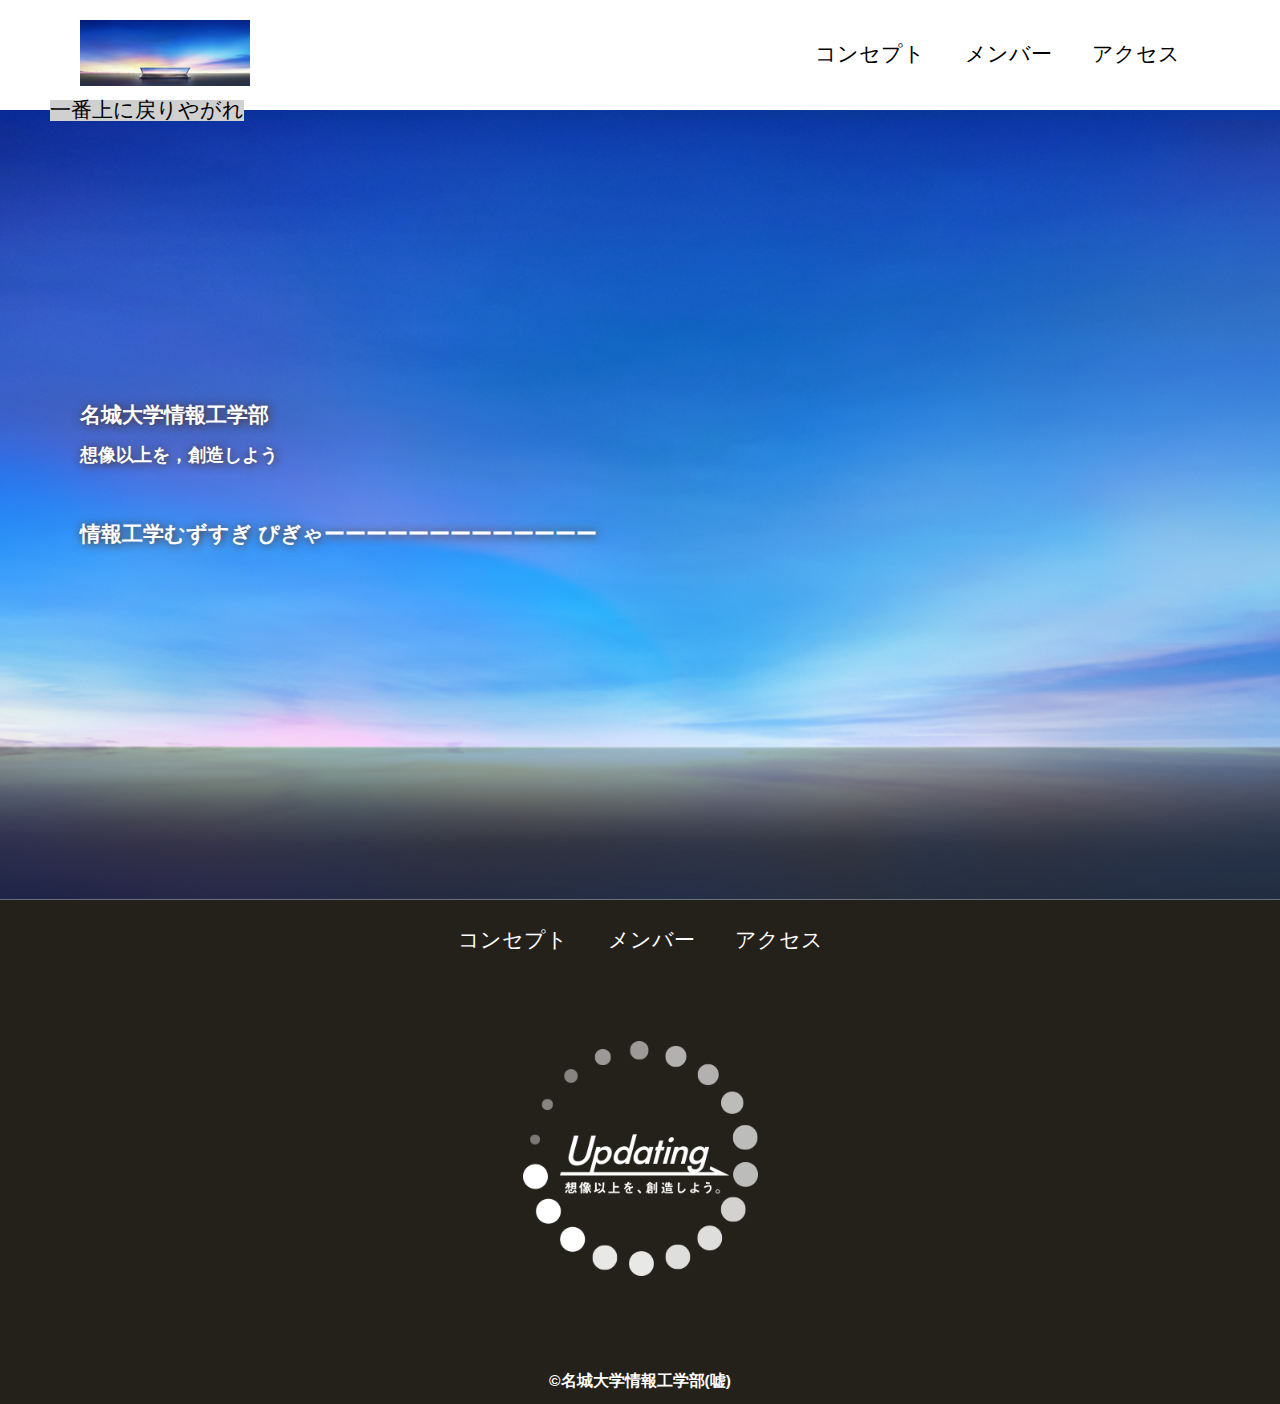
<file: HP_group16_1-anada/HP_group16_1-anada/index.html>
<!DOCTYPE html>
<html>
    <head>
        <meta charset="UTF-8">
        <title>名城大学情報工学部非公式HP</title>
        <meta name="description" content="名城大学情報工学部非公式Webサイト">
        <meta name="viewport" content="width=device-width">
        <script src="https://ajax.googleapis.com/ajax/libs/jquery/1.11.0/jquery.min.js"></script>
        <script src="js/script.js"></script>
        <link href="css/index.css" rel="stylesheet">
        <link rel="preconnect" href="https://fonts.googleapis.com">
        <link rel="preconnect" href="https://fonts.googleapis.com">
        <link rel="preconnect" href="https://fonts.gstatic.com" crossorigin>
        <link href="https://fonts.googleapis.com/css2?family=Monomaniac+One&display=swap" rel="stylesheet">
    </head>
    <!--body ここから-->
    <body>
        <!--header ここから-->
        <header class="header">
            <div class="header-inner">
                <a class="header-logo" href="index.html">
                    <img src="images/common/logo.png" alt="ロゴ">
                </a>
                <button class="toggle-menu-button"></button>
                <div class="header-site-menu">
                    <nav class="site-menu">
                        <ul>
                            <li><a href="concept.html">コンセプト</a></li>
                            <li><a href="members.html">メンバー</a></li>
                            <li><a href="access.html">アクセス</a></li>
                        </ul>
                    </nav>
                </div>
            </div>
        </header>
        <!--header ここまで-->
        <main class="main">
            <nav class="floating">
                <ul>
                    <li><a href="#">一番上に戻りやがれ</a></li>
                </ul>
            </nav>
            <div class="first-view">
                <div class="first-view-text">
                    <hl>名城大学情報工学部</hl>
                    <p>想像以上を，創造しよう</p>
                    <div class="lead">
                        情報工学むずすぎ
                        ぴぎゃーーーーーーーーーーーーー
                    </div>
                </div>
            </div>
        </main>
        <!--fotter ここから-->
        <footer class="footer">
                <nav class="site-menu">
                    <ul>
                        <li><a href="concept.html">コンセプト</a></li>
                        <li><a href="members.html">メンバー</a></li>
                        <li><a href="access.html">アクセス</a></li>
                    </ul>
                </nav>
                <a class="footer-logo" href="index.html">
                    <img src="images/common/logo_footer.png" alt="ロゴ">
                </a>
                <p class="copyright"><small>&copy;名城大学情報工学部(嘘)</small></p>
            </div>
        </footer>
        <!--fotter ここまで-->
    </body>
    <!--body ここまで-->
</html>
</file>
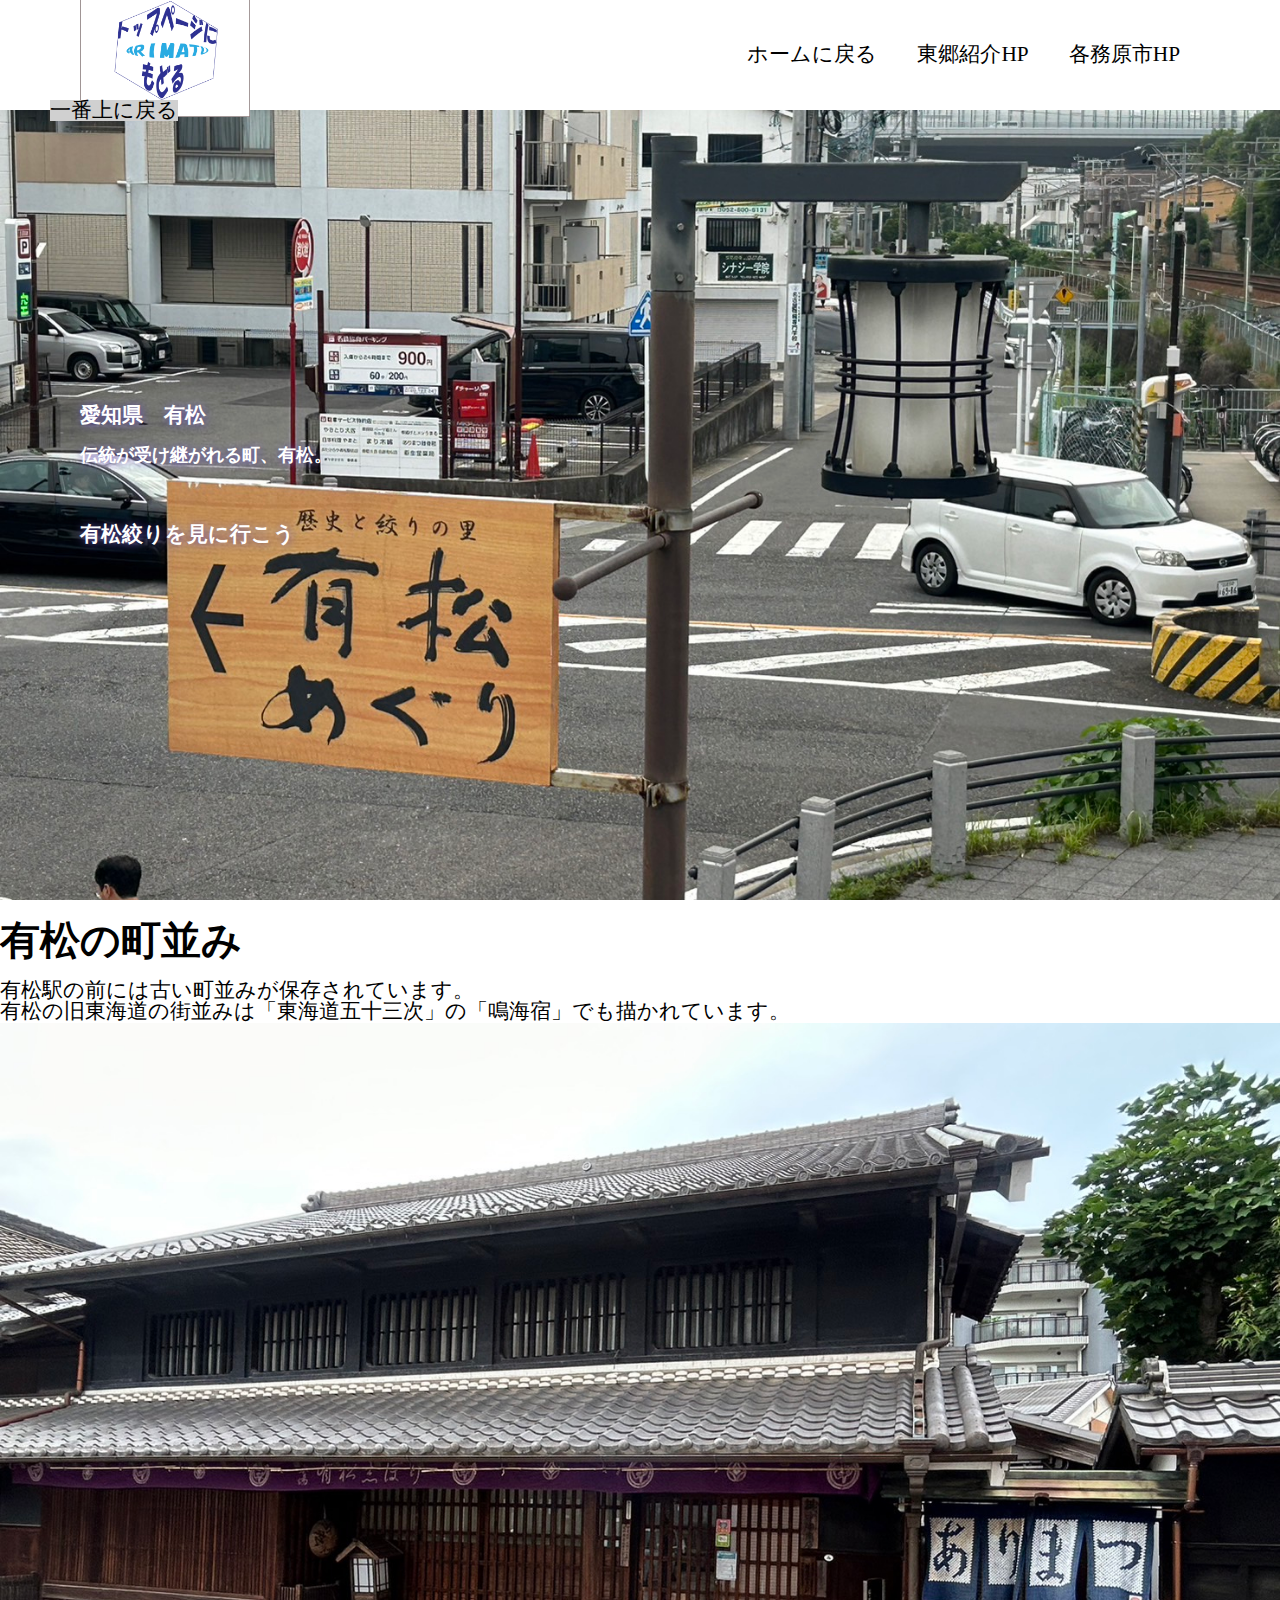
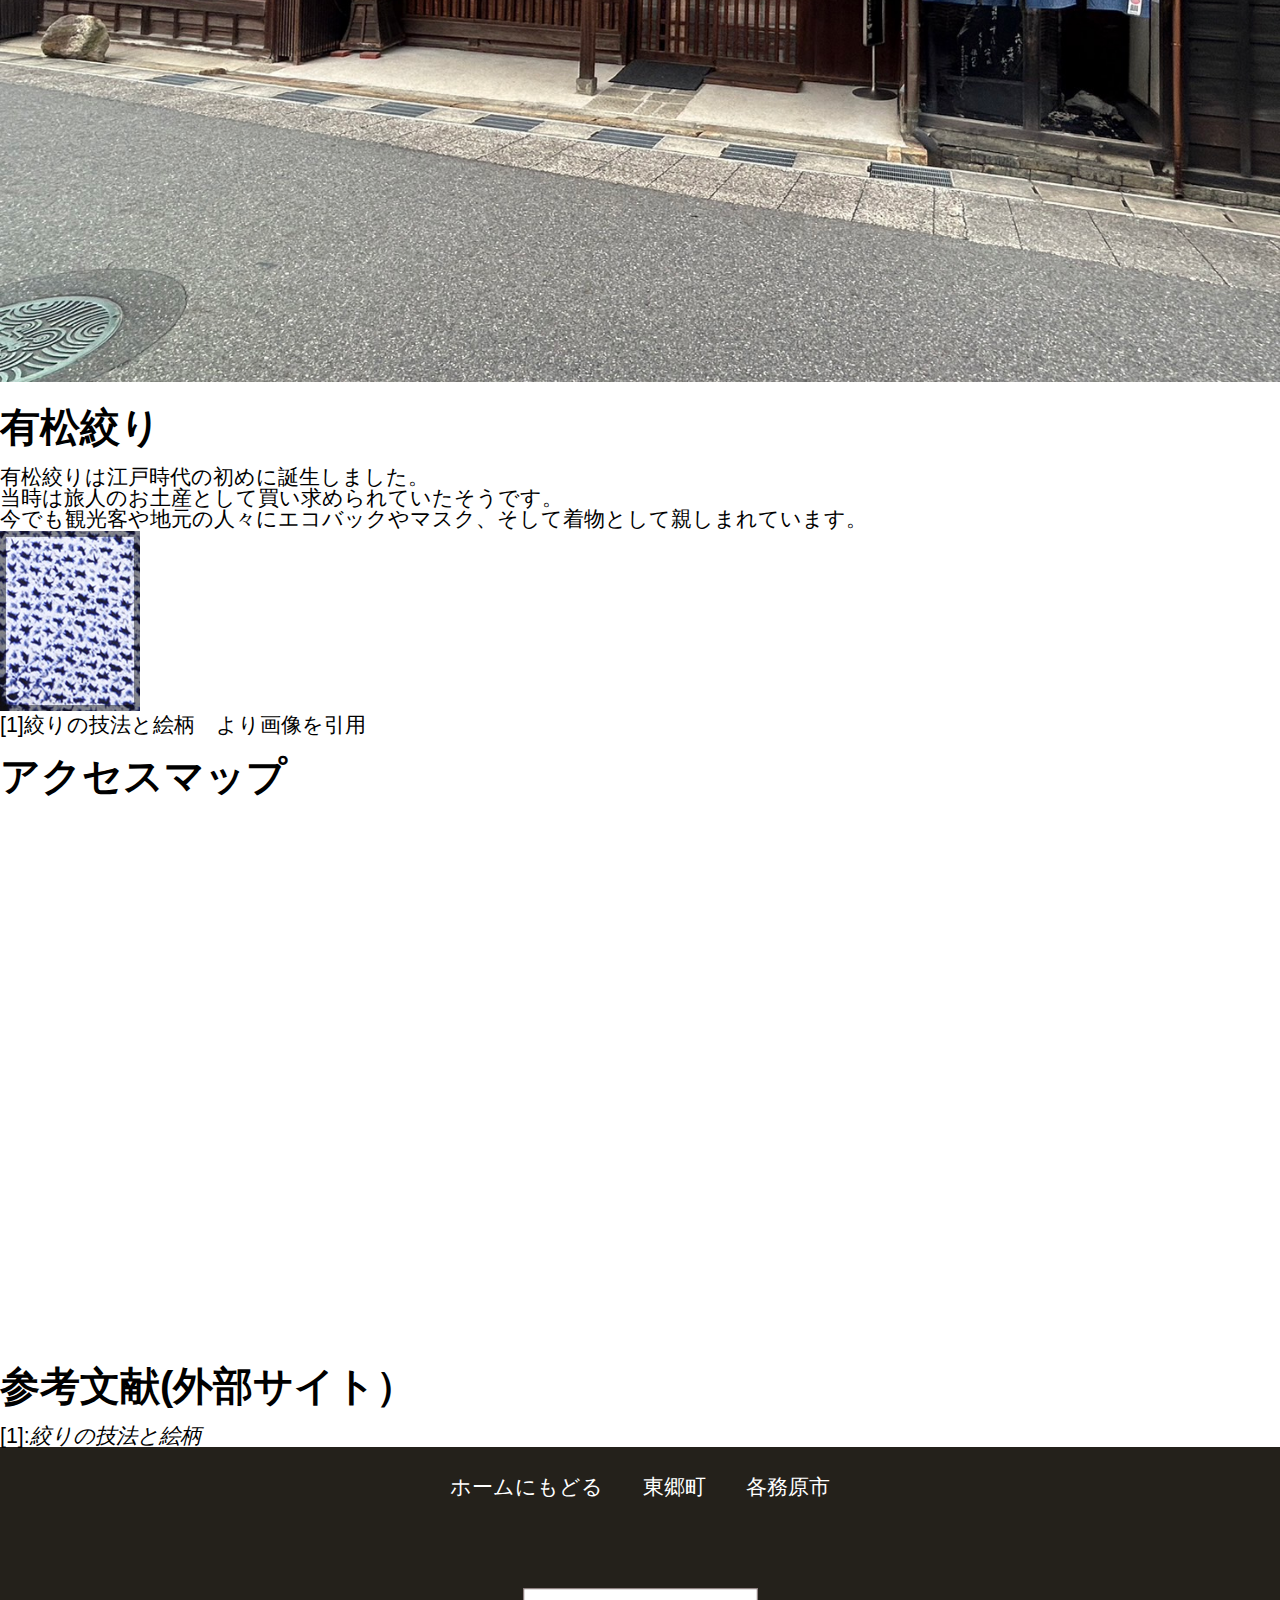
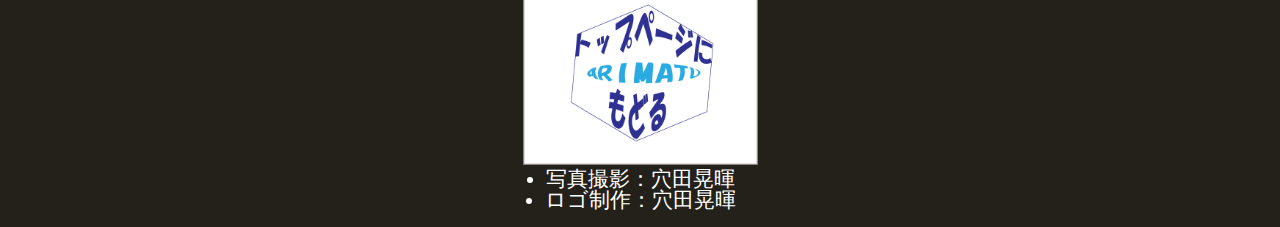
<file: HP_group16_1-anada/HP_group16_1-anada/anada.html>
<!DOCTYPE html>
<html>
    <head>
        <meta charset="UTF-8">
        <title>有松の見どころ</title>
        <meta name="description" content="ページの概要">
        <meta name="viewport" content="width=device-width">
        <script src="https://ajax.googleapis.com/ajax/libs/jquery/1.11.0/jquery.min.js"></script>
        <script src="js/script.js"></script>
        <link href="css/anada.css" rel="stylesheet">
        <link rel="preconnect" href="https://fonts.googleapis.com">
        <link rel="preconnect" href="https://fonts.googleapis.com">
        <link rel="preconnect" href="https://fonts.gstatic.com" crossorigin>
        <link href="https://fonts.googleapis.com/css2?family=Monomaniac+One&display=swap" rel="stylesheet">
    </head>
    <!--body ここから-->
    <body>
        <!--header ここから-->
        <header class="header">
            <div class="header-inner">
                <a class="header-logo" href="../../HP_group16_1-kaito/HP_group16_1-kaito/toppage.html">
                    <img src="images/anada/ARIMATUロゴ.png" alt="ロゴ">
                </a>
                <button class="toggle-menu-button"></button>
                <div class="header-site-menu">
                    <nav class="site-menu">
                        <ul>
                            <li><a href="../../HP_group16_1-kaito/HP_group16_1-kaito/toppage.html"><font face="ヒラギノ角ゴシック">ホームに戻る</font></a></li>
                            <li><a href="../../HP_group16_1-kaito/HP_group16_1-kaito/index.html"><font face="ヒラギノ角ゴシック">東郷紹介HP</font></a></li>
                            <li><a href="../../Kakamigahara.html"><font face="ヒラギノ角ゴシック">各務原市HP</font></a></li>
                        </ul>
                    </nav>
                </div>
            </div>
        </header>
        <!--header ここまで-->
        <main class="main">
            <nav class="floating">
                <ul>
                    <li><a href="#">一番上に戻る</a></li>
                </ul>
            </nav>
            <div class="first-view">
                <div class="first-view-text">
                    <hl>愛知県　有松</hl>
                    <p>伝統が受け継がれる町、有松。
                    </p>
                    <div class="lead">
                        有松絞りを見に行こう
                    </div>
                </div>
            </div>

            <dd>
                <dt>有松の町並み</dt>
                <dd>有松駅の前には古い町並みが保存されています。<br>
                有松の旧東海道の街並みは「東海道五十三次」の「鳴海宿」でも描かれています。</dd>
                <img src="images/anada/ari (2).jpg" alt="有松の町並み">

            <dd>
                <dt>有松絞り</dt>
                <dd>有松絞りは江戸時代の初めに誕生しました。<br>
                    当時は旅人のお土産として買い求められていたそうです。<br>
                    今でも観光客や地元の人々にエコバックやマスク、そして着物として親しまれています。<br>
                </dd>
                <img src="images/anada/sibori.jpg" alt="有松絞">
                <dd>[1]絞りの技法と絵柄　より画像を引用</dd>
            </dd>
            

            <dt>アクセスマップ</dt>
            <div class="map">    
                <iframe src="https://www.google.com/maps/embed?pb=!1m18!1m12!1m3!1d5452.549957997457!2d136.96518958125384!3d35.06675807847012!2m3!1f0!2f0!3f0!3m2!1i1024!2i768!4f13.1!3m3!1m2!1s0x60037cc5334dd2af%3A0x8658ffeac9274c7a!2z44CSNDU4LTA5MjQg5oSb55-l55yM5ZCN5Y-k5bGL5biC57eR5Yy65pyJ5p2-!5e0!3m2!1sja!2sjp!4v1688712047758!5m2!1sja!2sjp" width="600" height="450" style="border:0;" allowfullscreen="" loading="lazy" referrerpolicy="no-referrer-when-downgrade"></iframe>
            </div>
            <dt>参考文献(外部サイト）</dt>
            [1]:<cite><a href="https://tsuyukusa.jp/textile/"><font face="ヒラギノ角ゴシック">絞りの技法と絵柄</font></a>
            </cite><br>

        </main>
        <!--fotter ここから-->
        <footer class="footer">
                <nav class="site-menu">
                    <ul>
                        <li><a href="../../HP_group16_1-kaito/HP_group16_1-kaito/toppage.html"><font face="ヒラギノ角ゴシック">ホームにもどる</font></a></li>
                        <li><a href="../../HP_group16_1-kaito/HP_group16_1-kaito/index.html"><font face="ヒラギノ角ゴシック">東郷町</font></a></li>
                        <li><a href="../../Kakamigahara.html"><font face="ヒラギノ角ゴシック">各務原市</font></a></li>
                    </ul>
                </nav>
                <a class="footer-logo" href="../../HP_group16_1-kaito/HP_group16_1-kaito/toppage.html">
                    <img src="images/anada/ARIMATUロゴ.png" alt="ロゴ">
                </a>
                <li><font face="ヒラギノ角ゴシック"></font>写真撮影：穴田晃暉</a></li>
                <li><font face="ヒラギノ角ゴシック"></font>ロゴ制作：穴田晃暉</a></li>
            </div>
        </footer>
        <!--fotter ここまで-->
    </body>
    <!--body ここまで-->
</html>
</file>
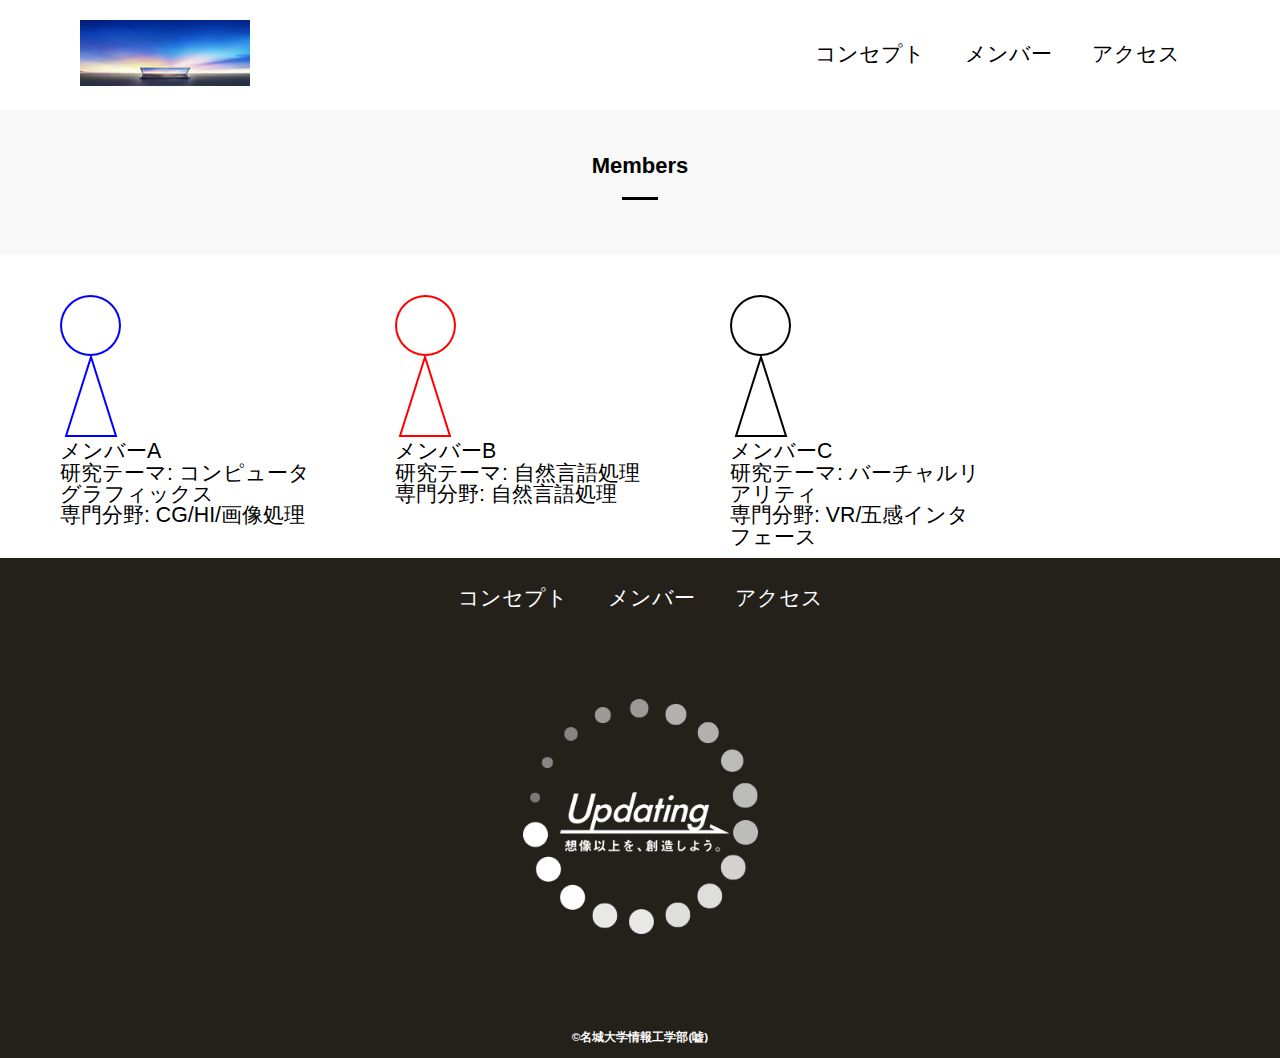
<file: HP_group16_1-anada/HP_group16_1-anada/members.html>
<!DOCTYPE html>
<html>
    <head>
        <meta charset="UTF-8">
        <title>名城大学情報工学部非公式HP</title>
        <meta name="description" content="ページの概要">
        <meta name="viewport" content="width=device-width">
        <script src="https://ajax.googleapis.com/ajax/libs/jquery/1.11.0/jquery.min.js"></script>
        <script src="js/script.js"></script>
        <link href="css/common.css" rel="stylesheet">
        <link href="css/members.css" rel="stylesheet">
        <link rel="preconnect" href="https://fonts.googleapis.com">
        <link rel="preconnect" href="https://fonts.gstatic.com" crossorigin>
        <link href="https://fonts.googleapis.com/css2?family=Cherry+Bomb+One&display=swap" rel="stylesheet">    
    </head>
    <body>
        <header class="header">
            <div class="header-inner">
                <a class="header-logo" href="index.html">
                    <img src="images/common/logo.png" alt="ロゴ">
                </a>
                <button class="toggle-menu-button"></button>
                <div class="header-site-menu">
                    <nav class="site-menu">
                        <ul>
                            <li><a href="concept.html">コンセプト</a></li>
                            <li><a href="members.html">メンバー</a></li>
                            <li><a href="access.html">アクセス</a></li>
                        </ul>
                    </nav>
                </div>
            </div>
        </header>
        <main class="main">
            <div class="members">
                <h2>Members</h2>
            </div>
            <ul class="member-list">
                <li>
                    <img src="images/members/member_A.png" alt="メンバーA">
                    <dd>
                        <dt>メンバーA</dt>
                        <dd>研究テーマ: コンピュータグラフィックス</dd>
                    </dd>
                    <p class="speciality">専門分野: CG/HI/画像処理</p>    
                </li>
                <li>
                    <img src="images/members/member_B.png" alt="メンバーB">
                    <dd>
                        <dt>メンバーB</dt>
                        <dd>研究テーマ: 自然言語処理</dd>
                    </dd>
                    <p class="speciality">専門分野: 自然言語処理</p>    
                </li>
                <li>
                    <img src="images/members/member_C.png" alt="メンバーC">
                    <dd>
                        <dt>メンバーC</dt>
                        <dd>研究テーマ: バーチャルリアリティ</dd>
                    </dd>
                    <p class="speciality">専門分野: VR/五感インタフェース</p>    
                </li>
            </ul>
        </main>
        <footer class="footer">
            <nav class="site-menu">
                <ul>
                    <li><a href="concept.html">コンセプト</a></li>
                    <li><a href="members.html">メンバー</a></li>
                    <li><a href="access.html">アクセス</a></li>
                </ul>
            </nav>
            <a class="footer-logo" href="index.html">
                <img src="images/common/logo_footer.png" alt="ロゴ">
            </a>
            <p class="copyright"><small>&copy;名城大学情報工学部(嘘)</small></p>
        </footer>
    </body>
</html>
</file>
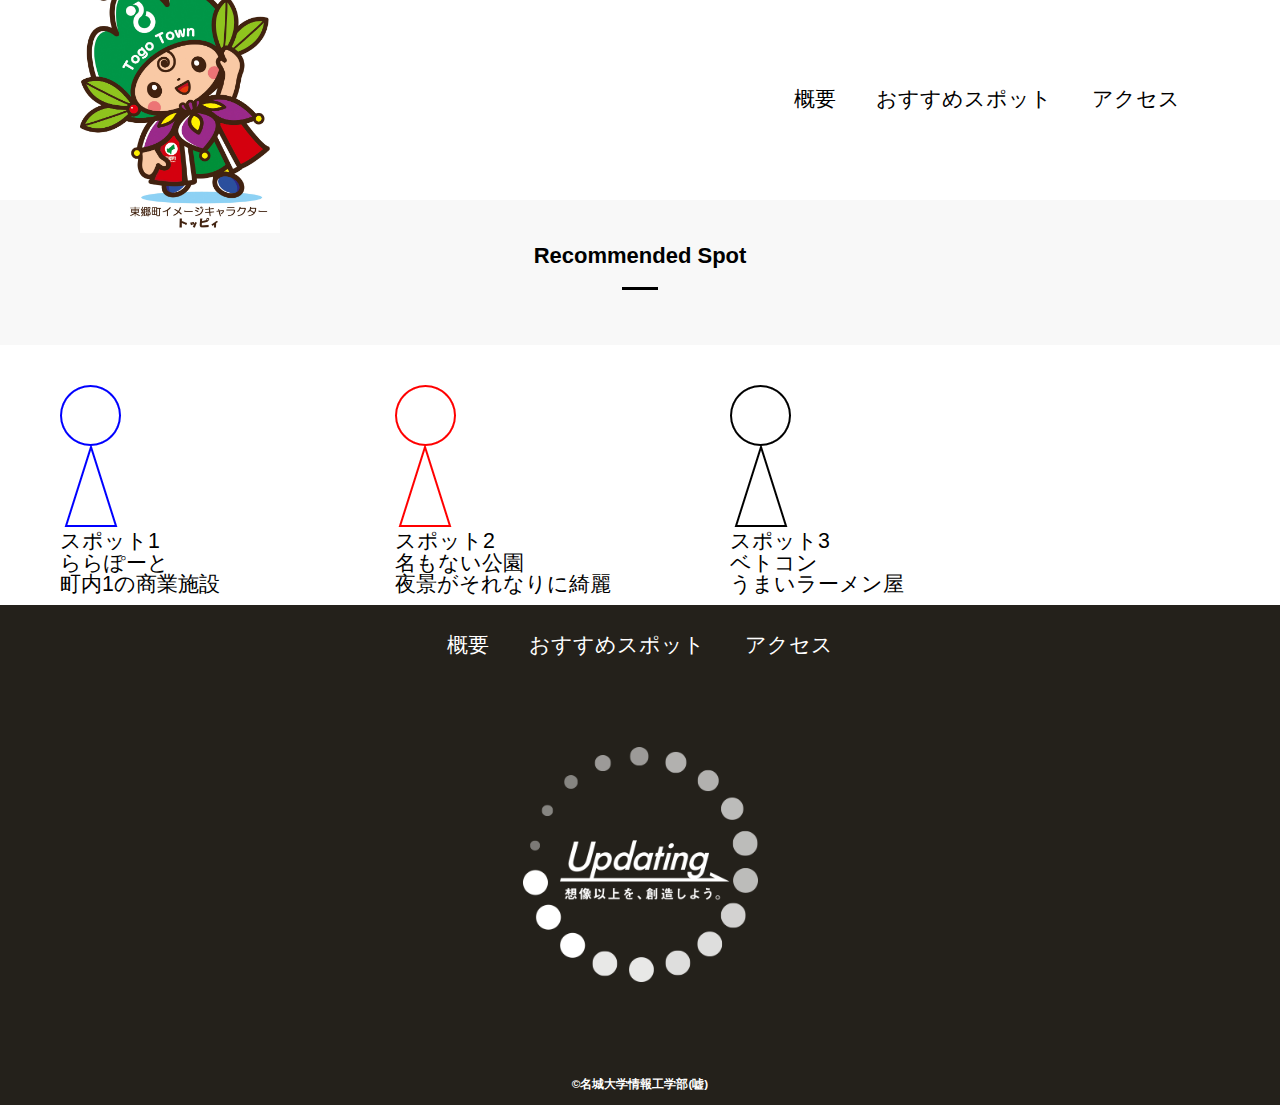
<file: HP_group16_1-kaito/HP_group16_1-kaito/members.html>
<!DOCTYPE html>
<html>
    <head>
        <meta charset="UTF-8">
        <title>名城大学情報工学部非公式HP</title>
        <meta name="description" content="ページの概要">
        <meta name="viewport" content="width=device-width">
        <script src="https://ajax.googleapis.com/ajax/libs/jquery/1.11.0/jquery.min.js"></script>
        <script src="js/script.js"></script>
        <link href="css/common.css" rel="stylesheet">
        <link href="css/members.css" rel="stylesheet">
        <link rel="preconnect" href="https://fonts.googleapis.com">
        <link rel="preconnect" href="https://fonts.gstatic.com" crossorigin>
        <link href="https://fonts.googleapis.com/css2?family=Cherry+Bomb+One&display=swap" rel="stylesheet">    
    </head>
    <body>
        <header class="header">
            <div class="header-inner">
                <a class="header-logo" href="index.html">
                    <img src="images/common/tougou_character.jpg" alt="ロゴ">
                </a>
                <button class="toggle-menu-button"></button>
                <div class="header-site-menu">
                    <nav class="site-menu">
                        <ul>
                            <li><a href="concept.html">概要</a></li>
                            <li><a href="members.html">おすすめスポット</a></li>
                            <li><a href="access.html">アクセス</a></li>
                        </ul>
                    </nav>
                </div>
            </div>
        </header>
        <main class="main">
            <div class="members">
                <h2>Recommended Spot</h2>
            </div>
            <ul class="member-list">
                <li>
                    <img src="images/members/member_A.png" alt="メンバーA">
                    <dd>
                        <dt>スポット1</dt>
                        <dd>ららぽーと</dd>
                    </dd>
                    <p class="speciality">町内1の商業施設</p>    
                </li>
                <li>
                    <img src="images/members/member_B.png" alt="メンバーB">
                    <dd>
                        <dt>スポット2</dt>
                        <dd>名もない公園</dd>
                    </dd>
                    <p class="speciality">夜景がそれなりに綺麗</p>    
                </li>
                <li>
                    <img src="images/members/member_C.png" alt="メンバーC">
                    <dd>
                        <dt>スポット3</dt>
                        <dd>ベトコン</dd>
                    </dd>
                    <p class="speciality">うまいラーメン屋</p>    
                </li>
            </ul>
        </main>
        <footer class="footer">
            <nav class="site-menu">
                <ul>
                    <li><a href="concept.html">概要</a></li>
                    <li><a href="members.html">おすすめスポット</a></li>
                    <li><a href="access.html">アクセス</a></li>
                </ul>
            </nav>
            <a class="footer-logo" href="index.html">
                <img src="images/common/logo_footer.png" alt="ロゴ">
            </a>
            <p class="copyright"><small>&copy;名城大学情報工学部(嘘)</small></p>
        </footer>
    </body>
</html>
</file>
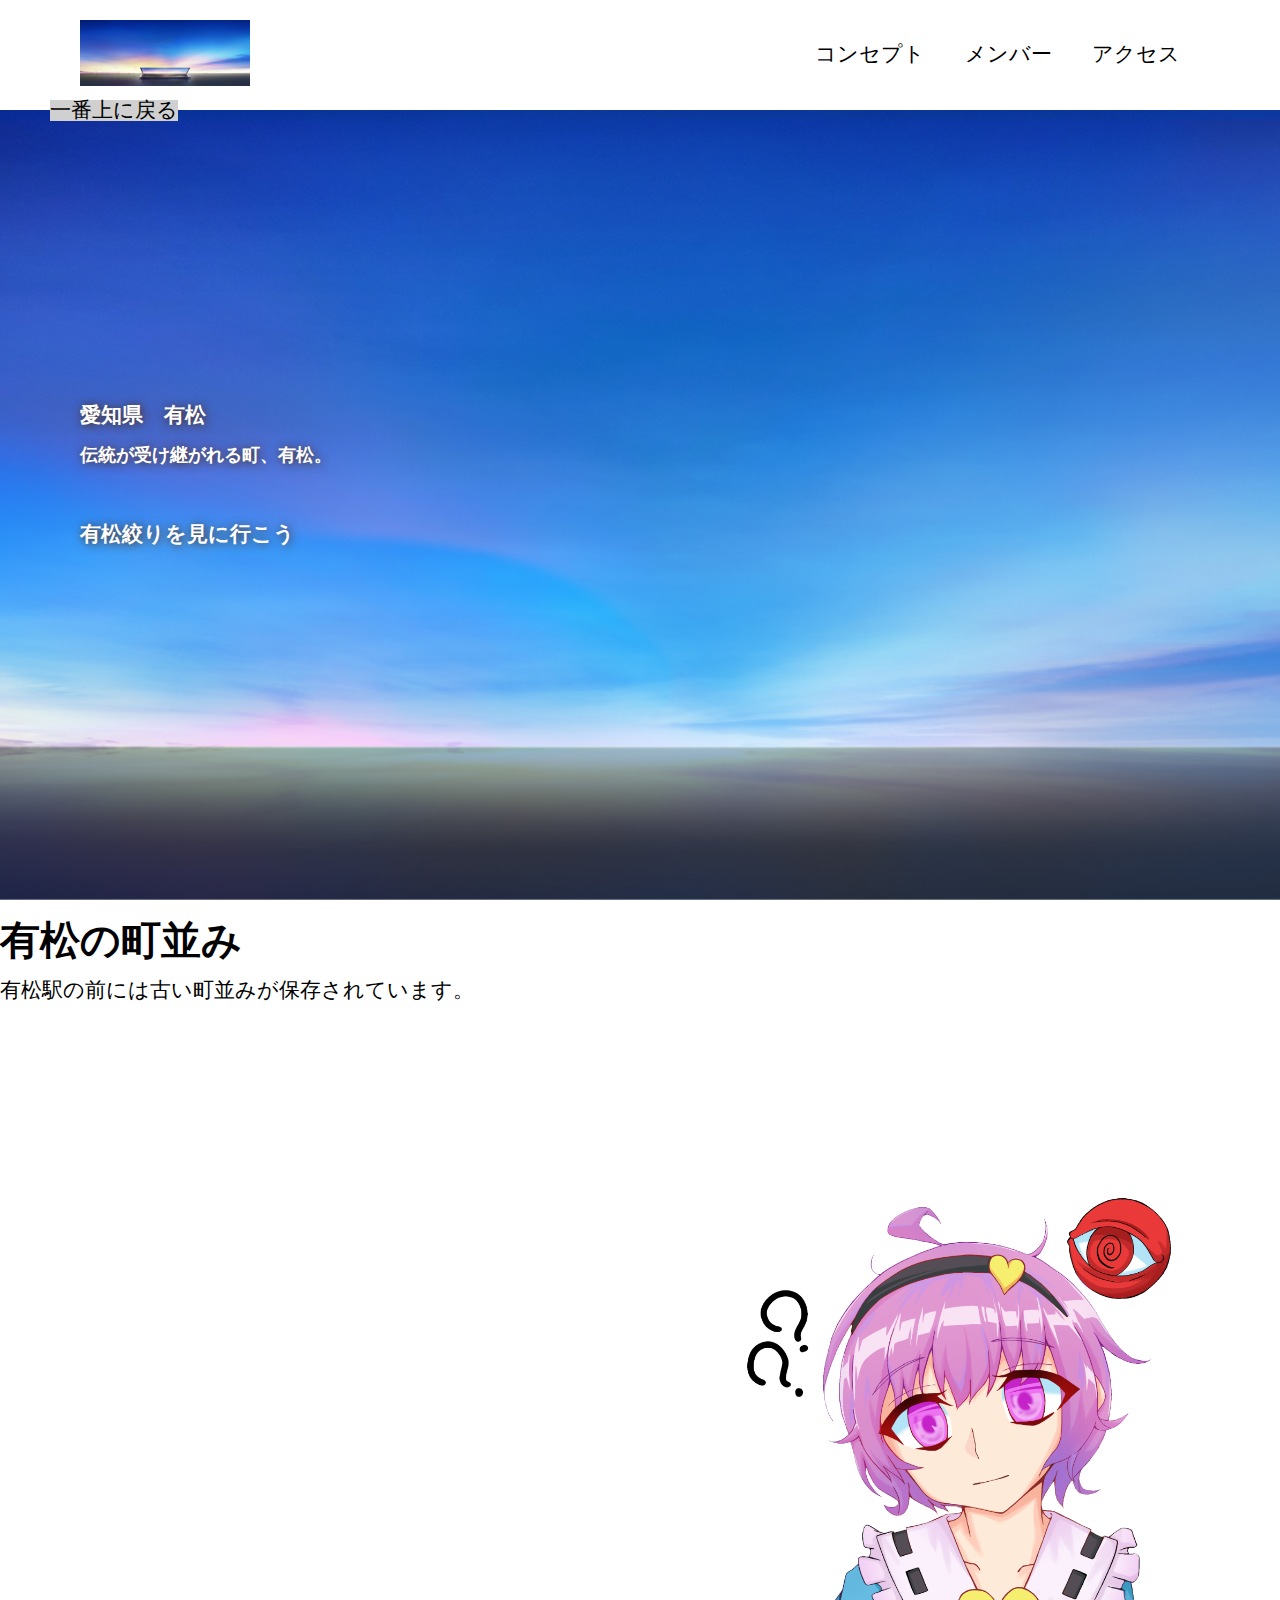
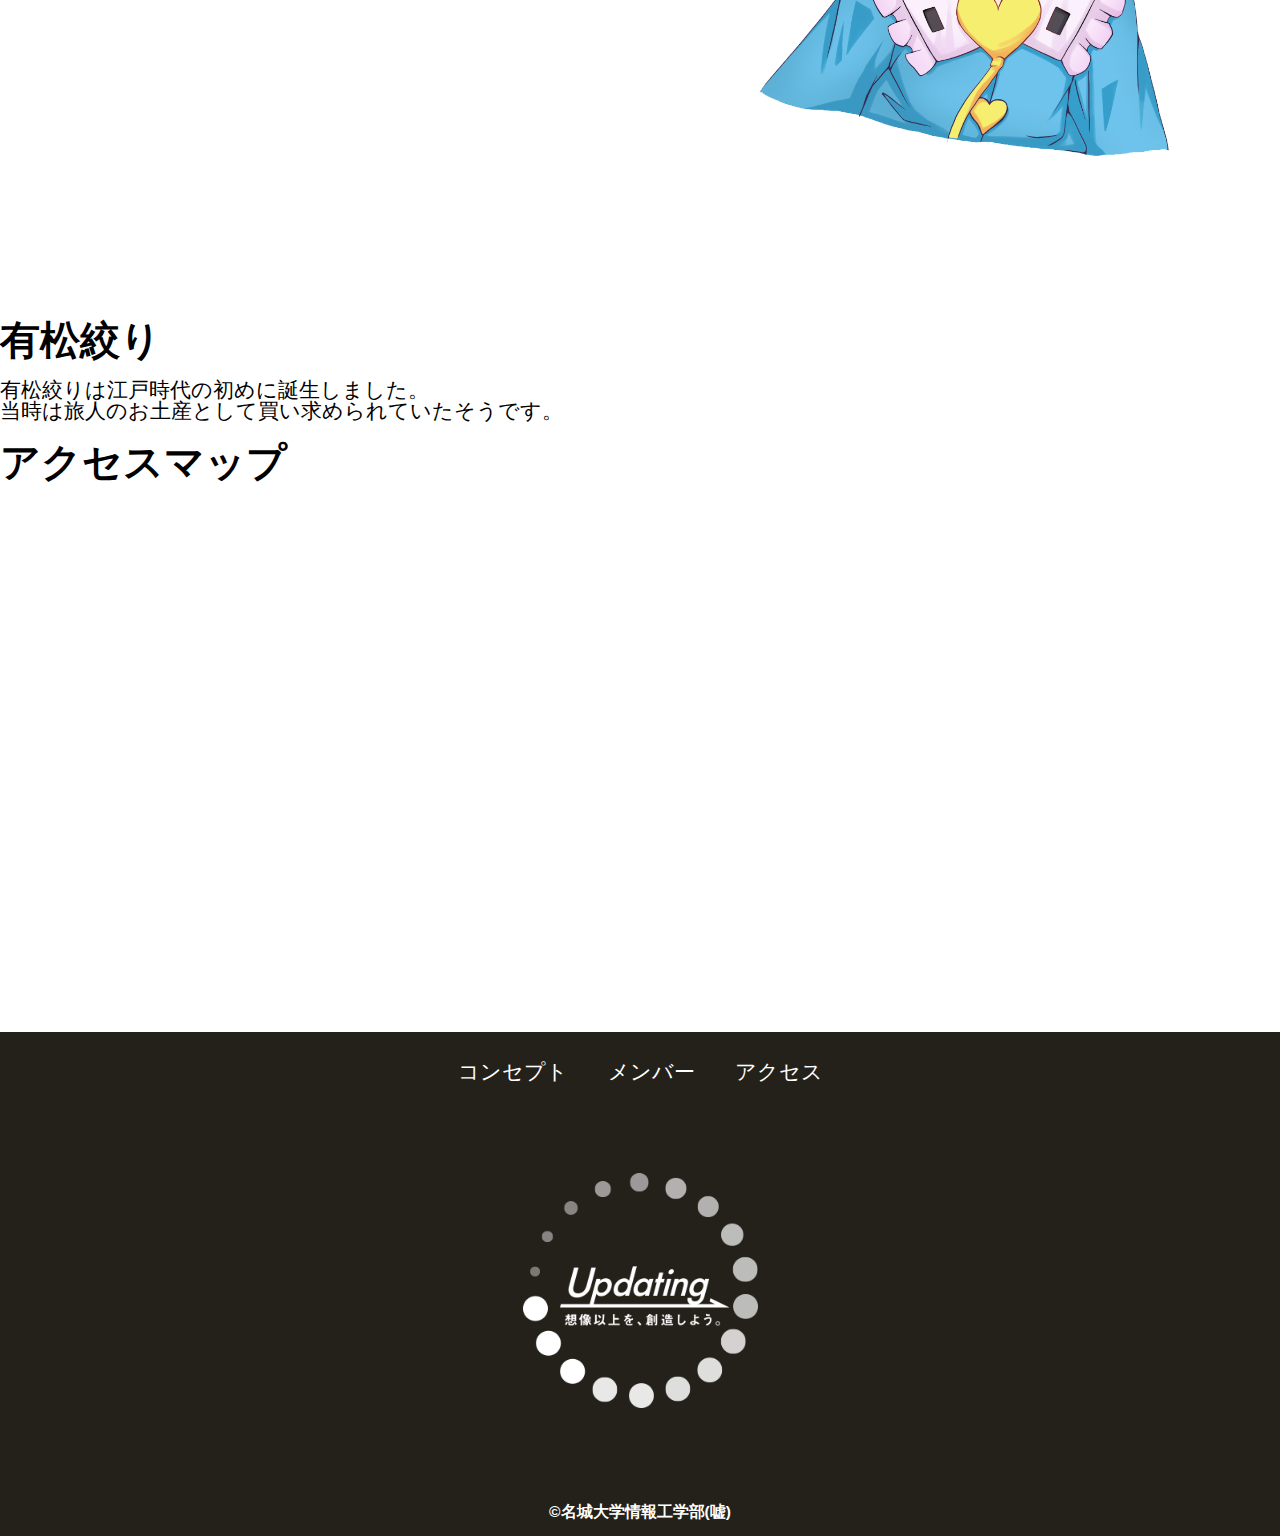
<file: HP_group16_1-Kazuki/HP_group16_1-Kazuki/HP_group16_1-anada/HP_group16_1-anada/anada.html>
<!DOCTYPE html>
<html>
    <head>
        <meta charset="UTF-8">
        <title>名城大学情報工学部非公式HP</title>
        <meta name="description" content="名城大学情報工学部非公式Webサイト">
        <meta name="viewport" content="width=device-width">
        <script src="https://ajax.googleapis.com/ajax/libs/jquery/1.11.0/jquery.min.js"></script>
        <script src="js/script.js"></script>
        <link href="css/anada.css" rel="stylesheet">
        <link rel="preconnect" href="https://fonts.googleapis.com">
        <link rel="preconnect" href="https://fonts.googleapis.com">
        <link rel="preconnect" href="https://fonts.gstatic.com" crossorigin>
        <link href="https://fonts.googleapis.com/css2?family=Monomaniac+One&display=swap" rel="stylesheet">
    </head>
    <!--body ここから-->
    <body>
        <!--header ここから-->
        <header class="header">
            <div class="header-inner">
                <a class="header-logo" href="index.html">
                    <img src="images/common/logo.png" alt="ロゴ">
                </a>
                <button class="toggle-menu-button"></button>
                <div class="header-site-menu">
                    <nav class="site-menu">
                        <ul>
                            <li><a href="concept.html">コンセプト</a></li>
                            <li><a href="members.html">メンバー</a></li>
                            <li><a href="access.html">アクセス</a></li>
                        </ul>
                    </nav>
                </div>
            </div>
        </header>
        <!--header ここまで-->
        <main class="main">
            <nav class="floating">
                <ul>
                    <li><a href="#">一番上に戻る</a></li>
                </ul>
            </nav>
            <div class="first-view">
                <div class="first-view-text">
                    <hl>愛知県　有松</hl>
                    <p>伝統が受け継がれる町、有松。
                    </p>
                    <div class="lead">
                        有松絞りを見に行こう
                    </div>
                </div>
            </div>

            <dd>
                <dt>有松の町並み</dt>
                <dd>有松駅の前には古い町並みが保存されています。</dd>
                <img src="images/anada/arimatu.png" alt="有松の町並み">

            <dd>
                <dt>有松絞り</dt>
                <dd>有松絞りは江戸時代の初めに誕生しました。<br>
                    当時は旅人のお土産として買い求められていたそうです。
                </dd>
                </dd>
            </dd>

            <dt>アクセスマップ</dt>
            <div class="map">    
                <iframe src="https://www.google.com/maps/embed?pb=!1m18!1m12!1m3!1d5452.549957997457!2d136.96518958125384!3d35.06675807847012!2m3!1f0!2f0!3f0!3m2!1i1024!2i768!4f13.1!3m3!1m2!1s0x60037cc5334dd2af%3A0x8658ffeac9274c7a!2z44CSNDU4LTA5MjQg5oSb55-l55yM5ZCN5Y-k5bGL5biC57eR5Yy65pyJ5p2-!5e0!3m2!1sja!2sjp!4v1688712047758!5m2!1sja!2sjp" width="600" height="450" style="border:0;" allowfullscreen="" loading="lazy" referrerpolicy="no-referrer-when-downgrade"></iframe>
            </div>

        </main>
        <!--fotter ここから-->
        <footer class="footer">
                <nav class="site-menu">
                    <ul>
                        <li><a href="concept.html">コンセプト</a></li>
                        <li><a href="members.html">メンバー</a></li>
                        <li><a href="access.html">アクセス</a></li>
                    </ul>
                </nav>
                <a class="footer-logo" href="index.html">
                    <img src="images/common/logo_footer.png" alt="ロゴ">
                </a>
                <p class="copyright"><small>&copy;名城大学情報工学部(嘘)</small></p>
            </div>
        </footer>
        <!--fotter ここまで-->
    </body>
    <!--body ここまで-->
</html>
</file>
<file: HP_group16_1-anada/HP_group16_1-anada/css/index.css>
@charset "utf-8";

nav.floating{
    position: absolute;
    top: 100px;
    left: 50px;
    background-color: #d0d0d0;
}

.first-view {
    height: calc(100vh - 110px);
    background-image: url(../images/index/bg_main.jpg);
    background-repeat: no-repeat;
    background-position: center center;
    background-size: cover;
    display: flex;
    align-items: center;
}

.first-view-text {
    width: 100%;
    max-width: 1200px;
    margin-left: auto;
    margin-right: auto;
    padding-left: 40px;
    padding-right: 80px;
    color: #ffffff;
    font-weight: bold;
    text-shadow: 1px 1px 10px #4b2c14;
}

.first-view-text h1 {
    font-family: 'Montserrat', sans-serif;
    font-size: 56px;
    line-height: 72px;
}

.first-view-text p {
    font-size: 18px;
    margin-top: 20px;
}

.lead {
    max-width: 1200px;
    margin: 60px auto;
}

*,
::before,
::after {
    padding: 0;
    margin: 0;
    box-sizing: border-box;
}

ul, ol {
    list-style: none;
}

a {
    color: inherit;
    text-decoration: none;
}

body {
    font-family: sans-serif;
    font-size: 16pt;
    color: #000000;
    line-height: 1;
    background-color: #ffffff;
}

img {
    max-width: 100%;
}

.header-inner {
    max-width: 1200px;
    height: 110px;
    margin-left: auto;
    margin-right: auto;
    padding-left: 40px;
    padding-right: 40px;
    display: flex;
    justify-content: space-between;
    align-items: center;
}

.toggle-menu-button {
    display: none;
}

.header-logo {
    display: block;
    width: 170px;
}

.site-menu ul {
    display: flex;
}

.site-menu ul li {
    margin-left: 20px;
    margin-right: 20px;
}

.site-menu ul li a {
    font-family: 'Cherry Bomb One', cursive;
}

@media (max-width: 800px){
    .site-menu ul{
        display: block;
        text-align: center;
    }

    .site-menu li {
        margin-top: 20px;
    }

    .header {
        position: fixed;
        top: 0;
        left: 0;
        right: 0;
        background-color: #ffffff;
        height: 50px;
        z-index: 10;
        box-shadow: 0 3px 6px rgba(0, 0, 0, 0.1);
    }

    .header-inner{
        padding-left: 20px;
        padding-right: 20px;
        height: 100%;
        position: relative;
    }

    .header-logo{
        width: 100px;
    }

    .header-site-menu{
        position: absolute;
        top: 100%;
        left: 0;
        right: 0;
        color: #ffffff;
        background-color: #736e62;
        padding-top: 30px;
        padding-bottom: 50px;
        display: none;
    }

    .header-site-menu.is-show{
        display: block;
    }

    .main{
        padding-top: 50px;
    }

    .footer-logo{
        margin-top: 60px;
    }

    .copyright{
        margin-top: 50px;
    }
    
    .toggle-menu-button{
        display: block;
        width: 44px;
        height: 34px;
        background-image: url(../images/common/icon-menu.png);
        background-size: 50%;
        background-position: center;
        background-repeat: no-repeat;
        background-color: transparent;
        border: none;
        border-radius: 0;
        outline: none;
    }
}

.footer {
    color: #ffffff;
    background-color: #24211b;
    padding-top: 30px;
    padding-bottom: 15px;
    display: flex;
    flex-direction: column;
    align-items: center;
}

.footer-logo {
    display: block;
    width: 235px;
    margin-top: 90px;
}

.copyright {
    font-size: 14pt;
    font-weight: bold;
    margin-top: 90px;
}
</file>
<file: HP_group16_1-anada/HP_group16_1-anada/css/anada.css>
@charset "utf-8";

nav.floating{
    position: absolute;
    top: 100px;
    left: 50px;
    background-color: #d0d0d0;
}

.first-view {
    height: calc(100vh - 110px);
    background-image: url(../images/anada/ari\ \(10\).jpg);
    background-repeat: no-repeat;
    background-position: center center;
    background-size: cover;
    display: flex;
    align-items: center;
}

.first-view-text {
    width: 100%;
    max-width: 1200px;
    margin-left: auto;
    margin-right: auto;
    padding-left: 40px;
    padding-right: 80px;
    color: #ffffff;
    font-weight: bold;
    text-shadow: 1px 1px 10px #6451b2;
}

.first-view-text h1 {
    font-family: 'Montserrat', sans-serif;
    font-size: 56px;
    line-height: 72px;
}

.first-view-text p {
    font-size: 18px;
    margin-top: 20px;
}

.lead {
    max-width: 1200px;
    margin: 60px auto;
}

*,
::before,
::after {
    padding: 0;
    margin: 0;
    box-sizing: border-box;
}

ul, ol {
    list-style: none;
}

a {
    color: inherit;
    text-decoration: none;
}

dt {
    font-weight: bold;
    line-height: 2;
    font-size: 40px;
}

.map{
    width: 930px;
    max-width: 90%;
    margin-top: 75px;
    margin-left: auto;
    margin-right: auto;
}

body {
    font-family: sans-serif;
    font-size: 16pt;
    color: #000000;
    line-height: 1;
    background-color: #ffffff;
}

img {
    max-width: 100%;
}

.header-inner {
    max-width: 1200px;
    height: 110px;
    margin-left: auto;
    margin-right: auto;
    padding-left: 40px;
    padding-right: 40px;
    display: flex;
    justify-content: space-between;
    align-items: center;
}

.toggle-menu-button {
    display: none;
}

.header-logo {
    display: block;
    width: 170px;
}

.site-menu ul {
    display: flex;
}

.site-menu ul li {
    margin-left: 20px;
    margin-right: 20px;
}

.site-menu ul li a {
    font-family: 'Cherry Bomb One', cursive;
}

@media (max-width: 800px){
    .site-menu ul{
        display: block;
        text-align: center;
    }

    .site-menu li {
        margin-top: 20px;
    }

    .header {
        position: fixed;
        top: 0;
        left: 0;
        right: 0;
        background-color: #ffffff;
        height: 50px;
        z-index: 10;
        box-shadow: 0 3px 6px rgba(0, 0, 0, 0.1);
    }

    .header-inner{
        padding-left: 20px;
        padding-right: 20px;
        height: 100%;
        position: relative;
    }

    .header-logo{
        width: 100px;
    }

    .header-site-menu{
        position: absolute;
        top: 100%;
        left: 0;
        right: 0;
        color: #ffffff;
        background-color: #464eb6;
        padding-top: 30px;
        padding-bottom: 50px;
        display: none;
    }

    .header-site-menu.is-show{
        display: block;
    }

    .main{
        padding-top: 50px;
    }

    .footer-logo{
        margin-top: 60px;
    }

    .copyright{
        margin-top: 50px;
    }
    
    .toggle-menu-button{
        display: block;
        width: 44px;
        height: 34px;
        background-image: url(../images/common/icon-menu.png);
        background-size: 50%;
        background-position: center;
        background-repeat: no-repeat;
        background-color: transparent;
        border: none;
        border-radius: 0;
        outline: none;
    }
}

.footer {
    color: #ffffff;
    background-color: #24211b;
    padding-top: 30px;
    padding-bottom: 15px;
    display: flex;
    flex-direction: column;
    align-items: center;
}

.footer-logo {
    display: block;
    width: 235px;
    margin-top: 90px;
}

.copyright {
    font-size: 14pt;
    font-weight: bold;
    margin-top: 90px;
}
</file>
<file: HP_group16_1-anada/HP_group16_1-anada/css/common.css>
@charset "utf-8";

*,
::before,
::after {
    padding: 0;
    margin: 0;
    box-sizing: border-box;
}

ul, ol {
    list-style: none;
}

a {
    color: inherit;
    text-decoration: none;
}

body {
    font-family: sans-serif;
    font-size: 16pt;
    color: #000000;
    line-height: 1;
    background-color: #ffffff;
}

img {
    max-width: 100%;
}

.header-inner {
    max-width: 1200px;
    height: 110px;
    margin-left: auto;
    margin-right: auto;
    padding-left: 40px;
    padding-right: 40px;
    display: flex;
    justify-content: space-between;
    align-items: center;
}

.toggle-menu-button {
    display: none;
}

.header-logo {
    display: block;
    width: 170px;
}

.site-menu ul {
    display: flex;
}

.site-menu ul li {
    margin-left: 20px;
    margin-right: 20px;
}

.site-menu ul li a{
    font-family: 'Monomaniac One', sans-serif;
}

@media (max-width: 800px){
    .site-menu ul{
        display: block;
        text-align: center;
    }

    .site-menu li {
        margin-top: 20px;
    }

    .header {
        position: fixed;
        top: 0;
        left: 0;
        right: 0;
        background-color: #ffffff;
        height: 50px;
        z-index: 10;
        box-shadow: 0 3px 6px rgba(0, 0, 0, 0.1);
    }

    .header-inner{
        padding-left: 20px;
        padding-right: 20px;
        height: 100%;
        position: relative;
    }

    .header-logo{
        width: 100px;
    }

    .header-site-menu{
        position: absolute;
        top: 100%;
        left: 0;
        right: 0;
        color: #ffffff;
        background-color: #736e62;
        padding-top: 30px;
        padding-bottom: 50px;
        display: none;
    }

    .header-site-menu.is-show{
        display: block;
    }

    .main{
        padding-top: 50px;
    }

    .footer-logo{
        margin-top: 60px;
    }

    .copyright{
        margin-top: 50px;
    }
    
    .toggle-menu-button{
        display: block;
        width: 44px;
        height: 34px;
        background-image: url(../images/common/icon-menu.png);
        background-size: 50%;
        background-position: center;
        background-repeat: no-repeat;
        background-color: transparent;
        border: none;
        border-radius: 0;
        outline: none;
    }
}

.footer {
    color: #ffffff;
    background-color: #24211b;
    padding-top: 30px;
    padding-bottom: 15px;
    display: flex;
    flex-direction: column;
    align-items: center;
}

.footer-logo {
    display: block;
    width: 235px;
    margin-top: 90px;
}

.copyright {
    font-size: 14px;
    font-weight: bold;
    margin-top: 90px;
}
</file>
<file: HP_group16_1-anada/HP_group16_1-anada/css/members.css>
.members {
    background-color: #f8f8f8;
    padding-top: 45px;
    padding-bottom: 55px;
}

.members h2 {
    font-size: 22px;
    font-weight: bold;
    text-align: center;
}

.members h2::after {
    content: '';
    display: block;
    width: 36px;
    height: 3px;
    background-color: #000000;
    margin-top: 20px;
    margin-left: auto;
    margin-right: auto;
}

.member-list {
    display: flex;
    padding-top: 40px;
    padding-bottom: 10px;
    padding-left: 60px;
    padding-right: 60px;
}

.member-list li {
    flex-shrink: 0;
    width: 260px;
    margin-left: 75px;
    overflow: scroll;
}

.member-list li:first-child {
    margin-left: 0;
}
</file>
<file: HP_group16_1-kaito/HP_group16_1-kaito/css/common.css>
@charset "utf-8";

*,
::before,
::after {
    padding: 0;
    margin: 0;
    box-sizing: border-box;
}

ul, ol {
    list-style: none;
}

a {
    color: inherit;
    text-decoration: none;
}

body {
    font-family: sans-serif;
    font-size: 16pt;
    color: #000000;
    line-height: 1;
    background-color: #ffffff;
}

img {
    max-width: 100%;
}

.header-inner {
    max-width: 1200px;
    height: 200px;
    margin-left: auto;
    margin-right: auto;
    padding-left: 40px;
    padding-right: 40px;
    display: flex;
    justify-content: space-between;
    align-items: center;
}

.toggle-menu-button {
    display: none;
}

.header-logo {
    display: block;
    width: 200px;
}

.site-menu ul {
    display: flex;
}

.site-menu ul li {
    margin-left: 20px;
    margin-right: 20px;
}

.site-menu ul li a{
    font-family: 'Monomaniac One', sans-serif;
}

@media (max-width: 800px){
    .site-menu ul{
        display: block;
        text-align: center;
    }

    .site-menu li {
        margin-top: 20px;
    }

    .header {
        position: fixed;
        top: 0;
        left: 0;
        right: 0;
        background-color: #ffffff;
        height: 50px;
        z-index: 10;
        box-shadow: 0 3px 6px rgba(0, 0, 0, 0.1);
    }

    .header-inner{
        padding-left: 20px;
        padding-right: 20px;
        height: 100%;
        position: relative;
    }

    .header-logo{
        width: 100px;
    }

    .header-site-menu{
        position: absolute;
        top: 100%;
        left: 0;
        right: 0;
        color: #ffffff;
        background-color: #736e62;
        padding-top: 30px;
        padding-bottom: 50px;
        display: none;
    }

    .header-site-menu.is-show{
        display: block;
    }

    .main{
        padding-top: 50px;
    }

    .footer-logo{
        margin-top: 60px;
    }

    .copyright{
        margin-top: 50px;
    }
    
    .toggle-menu-button{
        display: block;
        width: 44px;
        height: 34px;
        background-image: url(../images/common/icon-menu.png);
        background-size: 50%;
        background-position: center;
        background-repeat: no-repeat;
        background-color: transparent;
        border: none;
        border-radius: 0;
        outline: none;
    }
}

.footer {
    color: #ffffff;
    background-color: #24211b;
    padding-top: 30px;
    padding-bottom: 15px;
    display: flex;
    flex-direction: column;
    align-items: center;
}

.footer-logo {
    display: block;
    width: 235px;
    margin-top: 90px;
}

.copyright {
    font-size: 14px;
    font-weight: bold;
    margin-top: 90px;
}
</file>
<file: HP_group16_1-kaito/HP_group16_1-kaito/css/members.css>
.members {
    background-color: #f8f8f8;
    padding-top: 45px;
    padding-bottom: 55px;
}

.members h2 {
    font-size: 22px;
    font-weight: bold;
    text-align: center;
}

.members h2::after {
    content: '';
    display: block;
    width: 36px;
    height: 3px;
    background-color: #000000;
    margin-top: 20px;
    margin-left: auto;
    margin-right: auto;
}

.member-list {
    display: flex;
    padding-top: 40px;
    padding-bottom: 10px;
    padding-left: 60px;
    padding-right: 60px;
}

.member-list li {
    flex-shrink: 0;
    width: 260px;
    margin-left: 75px;
    overflow: scroll;
}

.member-list li:first-child {
    margin-left: 0;
}
</file>
<file: HP_group16_1-Kazuki/HP_group16_1-Kazuki/HP_group16_1-anada/HP_group16_1-anada/css/anada.css>
@charset "utf-8";

nav.floating{
    position: absolute;
    top: 100px;
    left: 50px;
    background-color: #d0d0d0;
}

.first-view {
    height: calc(100vh - 110px);
    background-image: url(../images/index/bg_main.jpg);
    background-repeat: no-repeat;
    background-position: center center;
    background-size: cover;
    display: flex;
    align-items: center;
}

.first-view-text {
    width: 100%;
    max-width: 1200px;
    margin-left: auto;
    margin-right: auto;
    padding-left: 40px;
    padding-right: 80px;
    color: #ffffff;
    font-weight: bold;
    text-shadow: 1px 1px 10px #4b2c14;
}

.first-view-text h1 {
    font-family: 'Montserrat', sans-serif;
    font-size: 56px;
    line-height: 72px;
}

.first-view-text p {
    font-size: 18px;
    margin-top: 20px;
}

.lead {
    max-width: 1200px;
    margin: 60px auto;
}

*,
::before,
::after {
    padding: 0;
    margin: 0;
    box-sizing: border-box;
}

ul, ol {
    list-style: none;
}

a {
    color: inherit;
    text-decoration: none;
}

dt {
    font-weight: bold;
    line-height: 2;
    font-size: 40px;
}

.map{
    width: 930px;
    max-width: 90%;
    margin-top: 75px;
    margin-left: auto;
    margin-right: auto;
}

body {
    font-family: sans-serif;
    font-size: 16pt;
    color: #000000;
    line-height: 1;
    background-color: #ffffff;
}

img {
    max-width: 100%;
}

.header-inner {
    max-width: 1200px;
    height: 110px;
    margin-left: auto;
    margin-right: auto;
    padding-left: 40px;
    padding-right: 40px;
    display: flex;
    justify-content: space-between;
    align-items: center;
}

.toggle-menu-button {
    display: none;
}

.header-logo {
    display: block;
    width: 170px;
}

.site-menu ul {
    display: flex;
}

.site-menu ul li {
    margin-left: 20px;
    margin-right: 20px;
}

.site-menu ul li a {
    font-family: 'Cherry Bomb One', cursive;
}

@media (max-width: 800px){
    .site-menu ul{
        display: block;
        text-align: center;
    }

    .site-menu li {
        margin-top: 20px;
    }

    .header {
        position: fixed;
        top: 0;
        left: 0;
        right: 0;
        background-color: #ffffff;
        height: 50px;
        z-index: 10;
        box-shadow: 0 3px 6px rgba(0, 0, 0, 0.1);
    }

    .header-inner{
        padding-left: 20px;
        padding-right: 20px;
        height: 100%;
        position: relative;
    }

    .header-logo{
        width: 100px;
    }

    .header-site-menu{
        position: absolute;
        top: 100%;
        left: 0;
        right: 0;
        color: #ffffff;
        background-color: #736e62;
        padding-top: 30px;
        padding-bottom: 50px;
        display: none;
    }

    .header-site-menu.is-show{
        display: block;
    }

    .main{
        padding-top: 50px;
    }

    .footer-logo{
        margin-top: 60px;
    }

    .copyright{
        margin-top: 50px;
    }
    
    .toggle-menu-button{
        display: block;
        width: 44px;
        height: 34px;
        background-image: url(../images/common/icon-menu.png);
        background-size: 50%;
        background-position: center;
        background-repeat: no-repeat;
        background-color: transparent;
        border: none;
        border-radius: 0;
        outline: none;
    }
}

.footer {
    color: #ffffff;
    background-color: #24211b;
    padding-top: 30px;
    padding-bottom: 15px;
    display: flex;
    flex-direction: column;
    align-items: center;
}

.footer-logo {
    display: block;
    width: 235px;
    margin-top: 90px;
}

.copyright {
    font-size: 14pt;
    font-weight: bold;
    margin-top: 90px;
}
</file>
